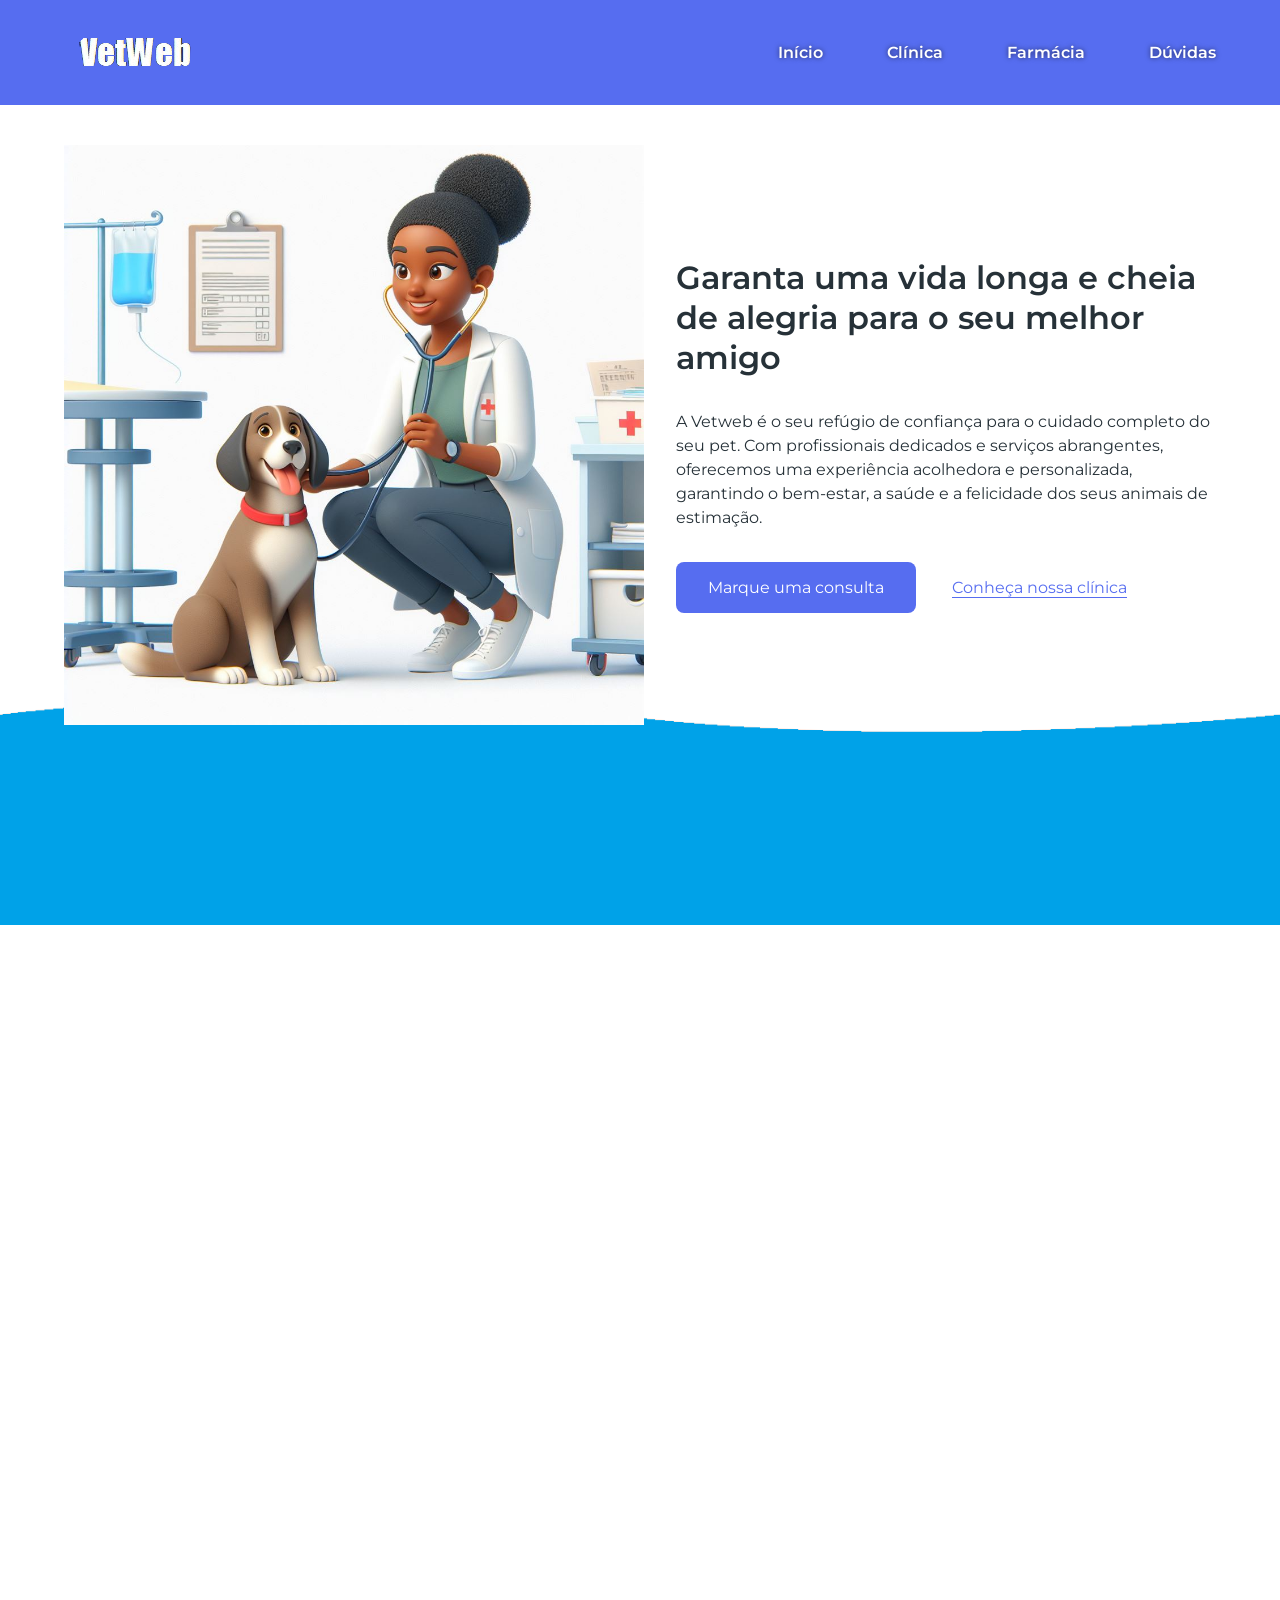
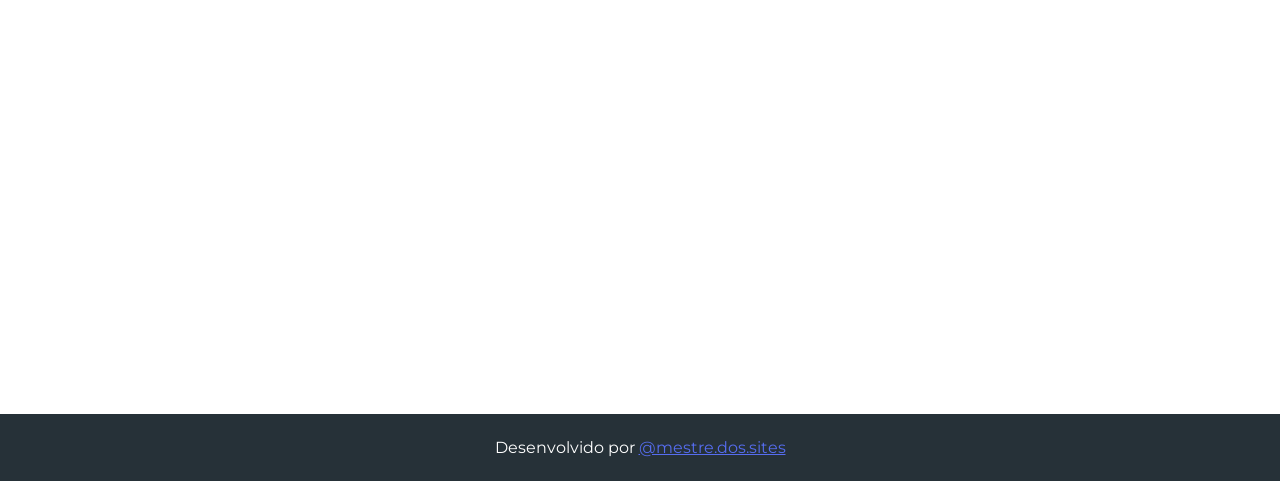
<file: index.html>
<html lang="br">
    <head>
        <meta charset="utf-8"/>
        <meta content="Descubra o minicurso gratuito do OneBitCode e dê o primeiro passo na programação web. Aprenda HTML5, CSS3 e JavaScript em 3 aulas práticas e crie seu primeiro projeto inovador. Inscreva-se agora e transforme sua paixão em habilidade!" name="description"/>
        <meta content="Aulas - MiniCurso Start na Programação" property="og:title"/>
        <meta content="Descubra o minicurso gratuito do OneBitCode e dê o primeiro passo na programação web. Aprenda HTML5, CSS3 e JavaScript em 3 aulas práticas e crie seu primeiro projeto inovador. Inscreva-se agora e transforme sua paixão em habilidade!" property="og:description"/><meta content="Aulas - MiniCurso Start na Programação" property="twitter:title"/><meta content="Descubra o minicurso gratuito do OneBitCode e dê o primeiro passo na programação web. Aprenda HTML5, CSS3 e JavaScript em 3 aulas práticas e crie seu primeiro projeto inovador. Inscreva-se agora e transforme sua paixão em habilidade!" property="twitter:description"/>
        <meta property="og:type" content="website"/>
        <meta content="summary_large_image" name="twitter:card"/>
        <meta content="width=device-width, initial-scale=1" name="viewport"/>
        <link href="./css/style.css" rel="stylesheet" type="text/css"/>
        <link rel="preconnect" href="https://fonts.googleapis.com">
        <link rel="preconnect" href="https://fonts.gstatic.com" crossorigin>
        <link href="https://fonts.googleapis.com/css2?family=Montserrat:wght@300;400;500;600;700;800;900&display=swap" rel="stylesheet">
        <link href="https://unpkg.com/aos@2.3.1/dist/aos.css" rel="stylesheet">
        <title>Vetweb</title>
    </head>

    <body>
        <header data-aos="fade-down">
            <div class="center">
                <a href="/">
                    <img src="./img/logobranca.png" alt="">
                </a>

                <button type="button" class="btn__mobile">
                    <svg xmlns="http://www.w3.org/2000/svg" height="16" width="14" viewBox="0 0 448 512"><!--!Font Awesome Free 6.5.1 by @fontawesome - https://fontawesome.com License - https://fontawesome.com/license/free Copyright 2023 Fonticons, Inc.--><path d="M0 96C0 78.3 14.3 64 32 64H416c17.7 0 32 14.3 32 32s-14.3 32-32 32H32C14.3 128 0 113.7 0 96zM0 256c0-17.7 14.3-32 32-32H416c17.7 0 32 14.3 32 32s-14.3 32-32 32H32c-17.7 0-32-14.3-32-32zM448 416c0 17.7-14.3 32-32 32H32c-17.7 0-32-14.3-32-32s14.3-32 32-32H416c17.7 0 32 14.3 32 32z"/></svg>
                </button>

                <nav class="menu">
                    <a href="#inicio" class="link__nav">Início</a>
                    <a href="#clinica" class="link__nav">Clínica</a>
                    <a href="#farmacia" class="link__nav">Farmácia</a>
                    <a href="#duvidas" class="link__nav">Dúvidas</a>
                    <button class="btnFecharMenu"><svg xmlns="http://www.w3.org/2000/svg" height="16" width="16" viewBox="0 0 512 512"><!--!Font Awesome Free 6.5.1 by @fontawesome - https://fontawesome.com License - https://fontawesome.com/license/free Copyright 2023 Fonticons, Inc.--><path d="M256 48a208 208 0 1 1 0 416 208 208 0 1 1 0-416zm0 464A256 256 0 1 0 256 0a256 256 0 1 0 0 512zM175 175c-9.4 9.4-9.4 24.6 0 33.9l47 47-47 47c-9.4 9.4-9.4 24.6 0 33.9s24.6 9.4 33.9 0l47-47 47 47c9.4 9.4 24.6 9.4 33.9 0s9.4-24.6 0-33.9l-47-47 47-47c9.4-9.4 9.4-24.6 0-33.9s-24.6-9.4-33.9 0l-47 47-47-47c-9.4-9.4-24.6-9.4-33.9 0z"/></svg></a></button>
                </nav>
            </div>
        </header>

        <main>
            <section id="inicio">
                <div class="center">
                    <img src="./img/Inicial.jpg" data-aos="fade-right" data-aos-duration="6000" data-aos-easing="linear" alt="Imagem Principal" width="580" height="580">

                    <div class="texto" data-aos="fade-left" data-aos-duration="6000" data-aos-easing="linear">
                        <h1>Garanta uma vida longa e cheia de alegria para o seu melhor amigo</h1>
                        <p class="paragrafo">A Vetweb é o seu refúgio de confiança para o cuidado completo do seu pet. Com profissionais dedicados e serviços abrangentes, oferecemos uma experiência acolhedora e personalizada, garantindo o bem-estar, a saúde e a felicidade dos seus animais de estimação.</p>
                        <div class="container__btns">
                            <a class="botao" href="https://wa.me/5534991791200" target="_blank">Marque uma consulta</a>
                            <a class="botao-transparente link__nav" href="#clinica">Conheça nossa clínica</a>
                        </div>                        
                    </div>
                </div>

                <img src="./img/shape.png" alt="" class="absolute">
            </section>

            <section id="clinica">
                <div class="center">
                    <div class="texto__clinica">
                        <h2 data-aos="zoom-in">Cuidado Veterinário de Qualidade</h2>
                        <p class="paragrafo" data-aos="fade-right">Nossa clínica veterinária é o local onde a paixão pelos animais se une à excelência em cuidados veterinários. Sob a liderança da Dra. Vivien Reid, uma profissional altamente qualificada e comprometida, oferecemos serviços de saúde e bem-estar para animais de estimação de todas as espécies. Venha conhecer nossa clínica e desfrute da atenção personalizada e do carinho que seu pet merece.</p>
                        <ul>
                            <li data-aos="fade-up" data-aos-duration="400">Consultas de rotina e exames de saúde abrangentes</li>
                            <li data-aos="fade-up" data-aos-duration="600">Vacinação e imunização</li>
                            <li data-aos="fade-up" data-aos-duration="800">Cirurgias e procedimentos veterinários</li>
                            <li data-aos="fade-up" data-aos-duration="1000">Tratamento e controle de doenças</li>
                            <li data-aos="fade-up" data-aos-duration="1200">Odontologia veterinária</li>
                            <li data-aos="fade-up" data-aos-duration="1400">Atendimento de emergência 24 horas</li>
                            <li data-aos="fade-up" data-aos-duration="1600">Nutrição e aconselhamento alimentar personalizado</li>
                        </ul>
                    </div>
                    
                    <img src="./img/cuidado.jpg" data-aos="fade-left" alt="Imagem Clínica" width="480" height="480" loading="lazy">
                </div>
            </section>

            <section id="farmacia">
                <div class="center">
                    <h2 data-aos="zoom-in">Venha conferir o nosso petshop e farmácia</h2>
                    <img src="./img/farmacia.jpg" data-aos="zoom-in" data-aos-duration="800" alt="Imagem Farmácia" width="645" height="430" loading="lazy">
                    <p class="paragrafo" data-aos="zoom-in-up">Além de ser uma clínica veterinária de confiança, também contamos com um completo petshop e farmácia. Nosso petshop oferece uma ampla seleção de produtos de alta qualidade, desde alimentos balanceados e petiscos deliciosos até brinquedos divertidos e acessórios elegantes para o seu pet. Na nossa farmácia, você encontrará uma variedade de medicamentos, produtos de cuidados e suplementos recomendados pelos nossos veterinários, garantindo que o bem-estar e a saúde do seu amado pet estejam sempre em boas mãos. Tudo o que você precisa para cuidar e mimar o seu pet está aqui, no nosso petshop e farmácia, com a mesma dedicação e qualidade que nos tornou referência na área veterinária.</p>
                </div>
            </section>

            <section id="duvidas">
                <div class="center">
                    <img src="./img/FAQ.jpg" data-aos="fade-right" alt="Imagem Dúvidas" width="540" height="540" loading="lazy">

                    <div class="text__faq">
                        <h2 data-aos="zoom-in">Ficou algum dúvida?</h2>
                        
                        <div class="content__faq">
                            <div class="item__faq" data-aos="fade-up" data-aos-anchor-placement="top-bottom" data-aos-duration="600">
                                <h3>Quais serviços são oferecidos pela clínica veterinária da Vetweb?</h3>
                                <img src="./img/arrow-down-.png" alt="Botão Abrir Dúvida" title="Botão Abrir Dúvida">
                                <p class="paragrafo">A clínica da Vetweb oferece uma ampla gama de serviços, incluindo consultas de rotina, vacinação, cirurgias, tratamento de doenças, cuidados odontológicos, atendimento de emergência 24 horas, programas de prevenção de pulgas, carrapatos e vermes, entre outros. Nosso objetivo é fornecer cuidados abrangentes e personalizados para garantir a saúde e o bem-estar do seu pet.</p>
                            </div>

                            <div class="item__faq" data-aos="fade-up" data-aos-anchor-placement="top-bottom" data-aos-duration="800">
                                <h3>Quais espécies de animais a clínica veterinária atende?</h3>
                                <img src="./img/arrow-down-.png" alt="Botão Abrir Dúvida" title="Botão Abrir Dúvida">
                                <p class="paragrafo">Todos os Câes e Felinos domésticos</p>
                            </div>

                            <div class="item__faq" data-aos="fade-up" data-aos-anchor-placement="top-bottom" data-aos-duration="1000">
                                <h3>A clínica veterinária da VetWeb possui serviços de emergência?</h3>
                                <img src="./img/arrow-down-.png" alt="Botão Abrir Dúvida" title="Botão Abrir Dúvida">
                                <p class="paragrafo">Sim, pode ser ligar através do nosso número para emergências, (34) 99999-9999.</p>
                            </div>

                            <div class="item__faq" data-aos="fade-up" data-aos-anchor-placement="top-bottom" data-aos-duration="1200">
                                <h3>A clínica oferece serviços de banho e tosa?</h3>
                                <img src="./img/arrow-down-.png" alt="Botão Abrir Dúvida" title="Botão Abrir Dúvida">
                                <p class="paragrafo">Sim, oferecemos serviços de banho e tosa com os melhores produtos disponíveis no mercado, para deixar seu pet lindo e cheiroso.</p>
                            </div>
                        </div>
                    </div>                    
                </div>
            </section>
        </main>

        <footer>
            <section class="sitemap" data-aos="zoom-in">
                <div class="center">
                    <div class="col">
                        <img src="./img/logo.png" alt="" title="" width="92" height="21" loading="lazy">
                        <p>Cuidando com amor, vivendo com alegria: Vetweb, onde a vida dos pets é mais feliz!</p>
                        <iframe src="https://www.google.com/maps/embed?pb=!1m18!1m12!1m3!1d1260.4970736429905!2d-46.65210620474827!3d-23.565683311777267!2m3!1f0!2f0!3f0!3m2!1i1024!2i768!4f13.1!3m3!1m2!1s0x94ce59c8da0aa315%3A0xd59f9431f2c9776a!2sAv.%20Paulista%20-%20Bela%20Vista%2C%20S%C3%A3o%20Paulo%20-%20SP!5e1!3m2!1spt-BR!2sbr!4v1719421424754!5m2!1spt-BR!2sbr" width="400" height="300" style="border:0;" allowfullscreen="" loading="lazy" referrerpolicy="no-referrer-when-downgrade"></iframe>
                    </div>

                    <div class="col">
                        <strong class="titulo">Links Rápidos</strong>
                        <nav>
                            <a href="#inicio" class="link__nav">Início</a>
                            <a href="#clinica" class="link__nav">Clínica</a>
                            <a href="#farmacia" class="link__nav">Farmácia</a>
                            <a href="#duvidas" class="link__nav">Dúvidas</a>
                        </nav>
                    </div>

                    <div class="col">
                        <strong class="titulo">Encontre-nos</strong>
                        <p>WhatsApp: <a href="https://wa.me/5534991791200" target="_blank">(34) 99179-1200</a></p>
                        <p>Email: <a href="mailto:contato@vetweb.com.br">contato@vetweb.com.br</a></p>
                        <p>Endereço: Av. 7 de Setembro, nº 42, Centro</p>
                    </div>
                </div>
            </section>

            <section class="copyright">
                Desenvolvido por <a href="https://mestredossite.com.br/"target="_blank">@mestre.dos.sites</a>
            </section>
        </footer>
    </body>
</html>
<script src="https://code.jquery.com/jquery-3.7.1.min.js"></script>
<script src="./js/main.js"></script>
<script src="https://unpkg.com/aos@2.3.1/dist/aos.js"></script>
<script>
    AOS.init();
</script>
</file>
<file: css/style.css>
*{
    padding: 0;
    margin: 0;
    box-sizing: border-box;
    font-family: 'Montserrat', sans-serif;
    --white: #ffffff;
    --orange: #566df0;
    --text: #263138;
    --red: #566df0;

}

.center{
    width: 90%;
    max-width: 1320px;
    margin: 0 auto;
}

.absolute{position: absolute; bottom: 0px; left: 0; width: 100%; z-index: -10;}

h1,h2{
    font-weight: 600;
    font-size: 32px;
    margin-bottom: 32px;
    line-height: 40px;
}

.paragrafo{
    line-height: 24px;
    margin-bottom: 32px;
}

.botao{
    background-color: var(--red); 
    border-radius: 8px; 
    padding: 16px 32px; 
    color: var(--white);
    text-decoration: none;
    transition: .4s;
    display: inline-block;
}

.botao-transparente{
    background-color: transparent;
    color: var(--red);
    padding: 16px 32px;
    text-underline-offset: 4px;
    transition: .4s;
    display: inline-block;
}

.botao:hover,
.botao-transparente:hover{
    opacity: .8;
    transform: scale(1.2);
}

body{
    color: var(--text)
}

header{
    background-color: var(--orange);
    padding: 24px 0;
    position: relative;
    z-index: 10;
}

header .center{
    display: flex;
    align-items: center;
    justify-content: space-between;
}

header nav{
    display: flex;
    gap: 64px
}

header nav a{
    text-decoration: none;
    color: var(--white);
    transition: .4s;
    font-weight: 600;
    text-shadow: 0px 0px 5px rgba(0,0,0,0.6);
}

header nav a:hover{
    transform: scale(1.2);
    font-weight: bold;
}

#inicio{
    position: relative;
    padding: 40px 0 200px;
}

#inicio .center{
    display: flex;
    align-items: center;
    gap: 32px;
}

#clinica .center{
    display: flex;
    align-items: center;
    gap: 64px;
    padding: 64px 0;
}

#clinica li{
    margin-bottom: 16px;
    margin-left: 32px;
}

#farmacia{
    padding: 64px 0;
    text-align: center;
}

#farmacia img{
    margin: 32px auto;
}

#farmacia .paragrafo{
    max-width: 950px;
    margin: 0 auto;
}

#duvidas .center{
    display: flex;
    align-items: center;
    gap: 64px;
    padding: 64px 0;
}

.item__faq{
    position: relative;
}

.item__faq h3{
    border: 2px solid var(--red);
    border-radius: 8px;
    cursor: pointer;
    padding: 24px;
}

.item__faq img{
    position: absolute;
    top: 32px;
    right: 24px;
    transition: .2s;
}

.item__faq .paragrafo{
    border-right: 1px solid var(--red);
    border-bottom: 1px solid var(--red);
    border-left: 1px solid var(--red);
    border-radius: 0 0 8px 8px;
    margin-top: -8px;
    padding: 0px 24px;
    height: 0;
    overflow: hidden;
    opacity: 0;
    transition: .2s;
}

.item__faq.active .paragrafo{
    height: fit-content;
    opacity: 1;
    padding: 24px;
}

.item__faq.active img{
    transform: rotate(180deg);
}

.sitemap{
    background-color: rgba(108, 118, 255, 0.25);
    padding: 64px 0;
}

.sitemap .center{
    display: flex;
    gap: 80px;
    justify-content: space-between;
}

.sitemap img,
.sitemap .titulo{
    display: block;
    font-weight: 600;
    margin-bottom: 24px;
}

.sitemap nav a{
    color: var(--text);
    display: block;    
    text-decoration: none;
    max-width: 350px;
    transition: .4s;
}

.sitemap nav a:hover{
    color: var(--red);
    font-weight: 500;
}

.sitemap nav a:not(:last-child),
.sitemap p:not(:last-child){
    margin-bottom: 16px;
}

.sitemap p{
    max-width: 350px;
    line-height: 24px;
}

.sitemap p a{
    color: var(--red);
    font-weight: 600;
    text-decoration: none;
}

.copyright{
    background: var(--text);
    color: var(--white);
    padding: 24px 0;
    text-align: center;
}

.copyright a{
    color: var(--orange)
}

.btn__mobile{
    display: none;
    position: absolute;
    top: 18px;
    right: 24px;
}

.menu.active{
    opacity: 1;
    pointer-events: auto; 
    right: 0;
}

.btnFecharMenu{
    background: transparent;
    border: none;
}

.btnFecharMenu svg{
    width: 36px;
    height: 36px;
    fill: var(--white);
}

.btnFecharMenu{
    display: none;
}



@media only screen and (max-width: 940px){
    #inicio .center,
    #clinica .center,
    #duvidas .center,
    .sitemap .center{
        flex-wrap: wrap;
    }
    img{
        max-width: 100%;
        height: auto;
        margin: 0 auto;
    }
    header .menu{
        opacity: 0;
        pointer-events: none;
        width: 0;
        gap: 32px;
        text-align: center;        
        transition: all 0.5s ease-out;
        position: absolute;
        flex-direction: column;
        width: 100%;
        background-color: var(--red);
        top: 0;
        right: -100%;
        height: 100vh;
        z-index: 10;
        padding: 60px;
    }
    .container__btns{
        display: flex;
        justify-content: center;
        flex-wrap: wrap;
    }
    h1, h2,.paragrafo, footer .col p, .titulo, .sitemap nav a{
        text-align: center;
    }
    footer .col{
        width: 100%;
    }
    .sitemap p, .sitemap nav a{
        max-width: initial;
    }
    .sitemap .center{
        gap: 40px
    }
    .btn__mobile{
        display: block;
        border: none; 
        background-color: transparent;       
    }
    .btn__mobile svg{
        width: 36px;
        height: 36px;
        fill: var(--white);
    }
    .btnFecharMenu{
        display: block;
    }
}
@media only screen and (max-width: 640px){
    .item__faq h3 {
        padding: 24px 45px 24px 24px;
        font-size: 16px;
    }
}
</file>
